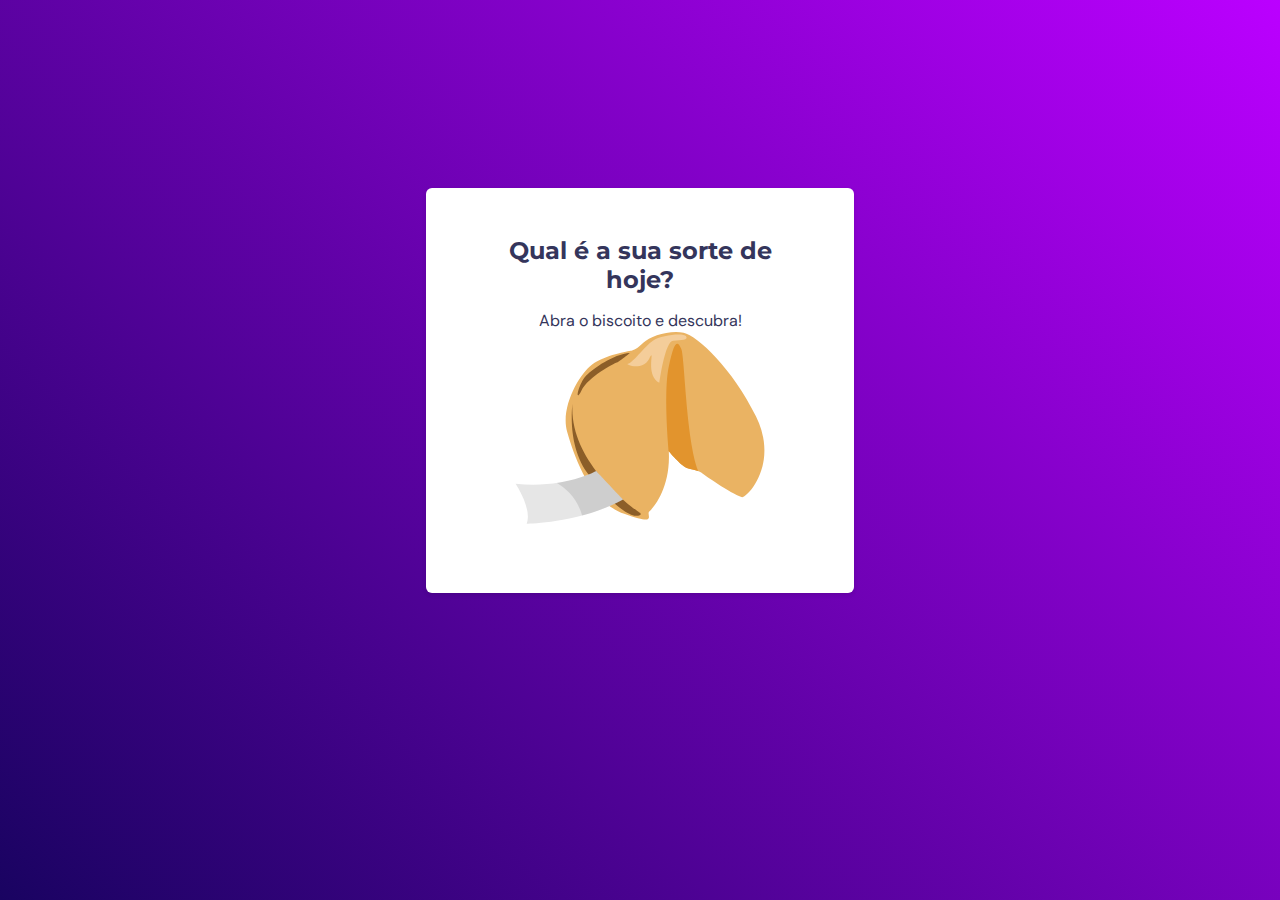
<file: stage 5/ex 1/index.html>
<!DOCTYPE html>
<html lang="pt-br">
<head>
    <link rel="preconnect" href="https://fonts.googleapis.com">
    <link rel="preconnect" href="https://fonts.gstatic.com" crossorigin>
    <meta charset="UTF-8">
    <meta name="viewport" content="width=device-width, initial-scale=1.0">
    <title>Jogo Adivinhação</title>
    <link rel="stylesheet" href="style.css">
    <link href="https://fonts.googleapis.com/css2?family=DM+Sans:wght@400;700&family=Montserrat:wght@600&display=swap" rel="stylesheet">
</head>
<body>
    <main>

        <div class="screen1">
            <h1>Qual é a sua sorte de hoje?</h1>
            <p>Abra o biscoito e descubra!</p>
            <img src="./img/biscoito.svg" alt="biscoito da sorte" id="biscoito"/>
        </div>

        <div class="screen2 hide">
            <h1>Aqui está a sua sorte de hoje:</h1>
            <p id="message">Se alguém está tão cansado que não possa te dar um sorriso, deixa-lhe o teu.</p>
            <img src="./img/biscoito-aberto.svg" alt="biscoito-aberto da sorte" id="biscoito-aberto"/>
            <button id="btnReset">Abrir outro biscoito</button>
        </div>

    </main>

    <script src="./main.js"></script>
</body>
</html>
</file>
<file: stage 5/ex 1/style.css>
* {
    margin: 0;
    padding: 0;
    box-sizing: border-box;
}

:root {
    font-size: 62.5%;
}

body {
    background: linear-gradient(45deg, #190361 0%, #B0F 100%);
    font-size: 1.6rem;

    display: grid;
    place-items: center;
    height: 100vh;

}

#biscoito:hover {
    animation: tilt-n-move-shaking 0.25s infinite;
}

@keyframes tilt-n-move-shaking {
    0% { transform: translate(0, 0) rotate(0deg); }
    25% { transform: translate(5px, 5px) rotate(5deg); }
    50% { transform: translate(0, 0) rotate(0eg); }
    75% { transform: translate(-5px, 5px) rotate(-5deg); }
    100% { transform: translate(0, 0) rotate(0deg); }
}

body, button, input {
    font-family: "DM Sans", sans-serif;
}

button {
    background-color: #FF9500;
    color: white;
    font-weight: bold;
    border-radius: 0 .4rem .4rem 0;
    cursor: pointer;

    transition: background .3s;
}

button:hover {
    background-color: #b36800;
}

.hide {
    display: none;
}

main {
    background: #FFFFFF;
    box-shadow: 0 .2rem .4rem rgba(0, 0, 0, 0.1);
    border-radius: .6rem;
    padding: 4.8rem 6.4rem 6.4rem;

    width: min(42.8rem, 90%);

    margin-top: -12rem;

    text-align: center;
}

/* screen1 */
h1 {
    font-family: "Montserrat", sans-serif;
    font-size: 2.4rem;
    margin-bottom: 1.6rem;
}

h1, p {
    color: #34355B;
}


/*screen2*/
h2 {
    font-size: 2.4rem;
    font-weight: normal;

    margin-bottom: 3.3rem;
}

.screen2 button {
    border-radius: .4rem;
}

#message {
    background-color: #E4EDF1;
}

.hide {
    display: none;
}
</file>
